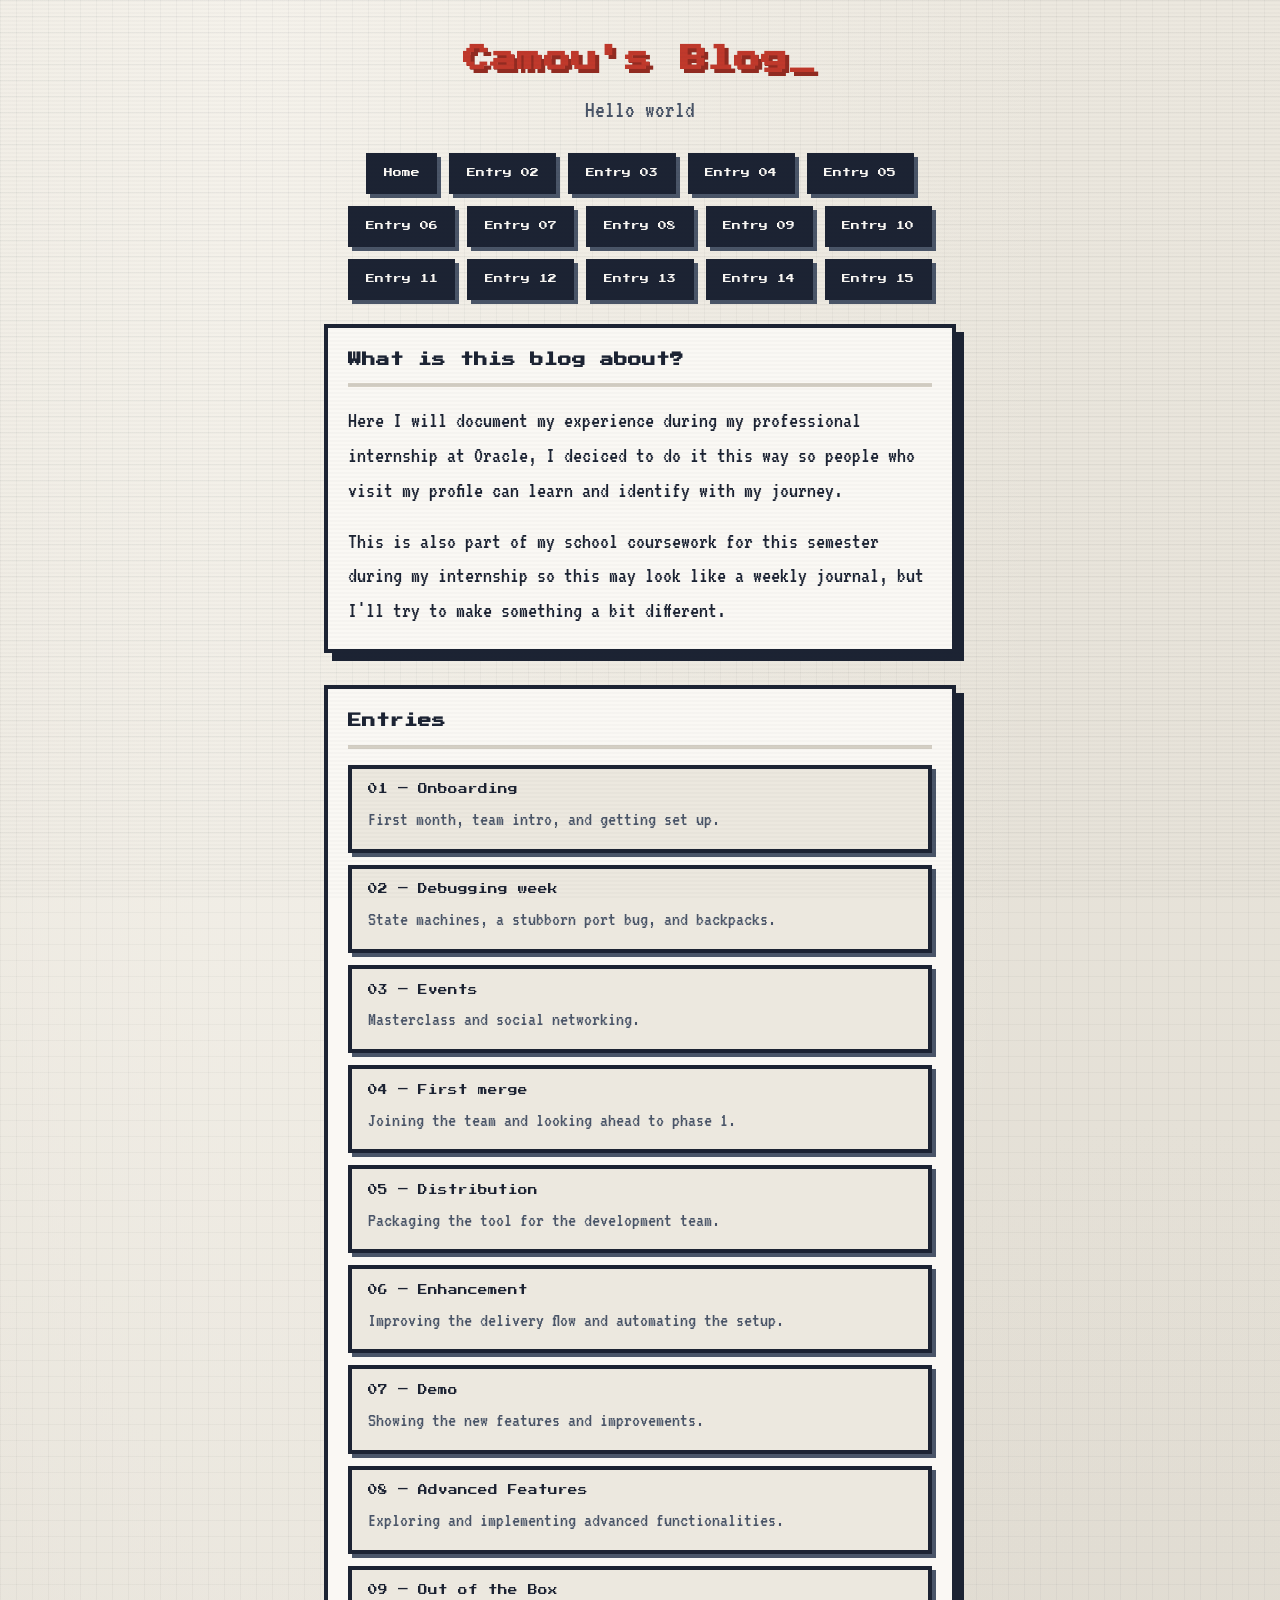
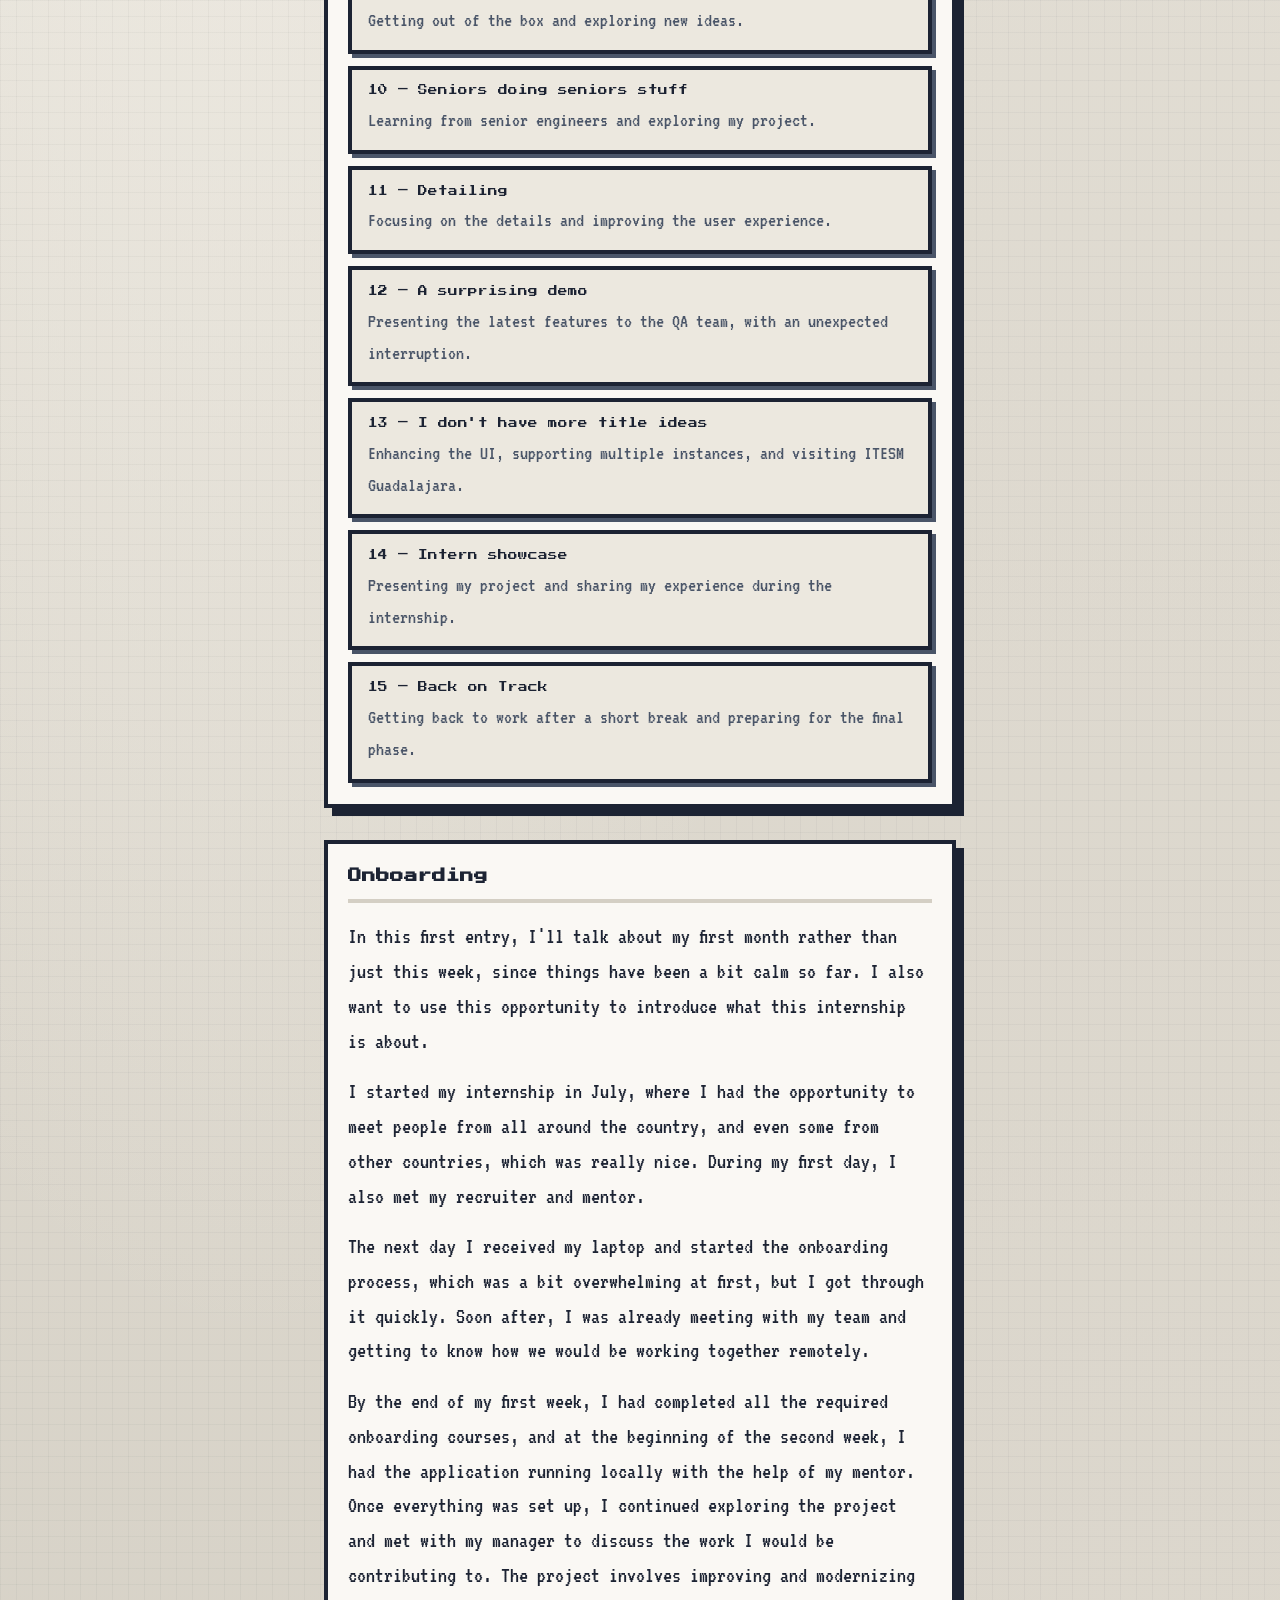
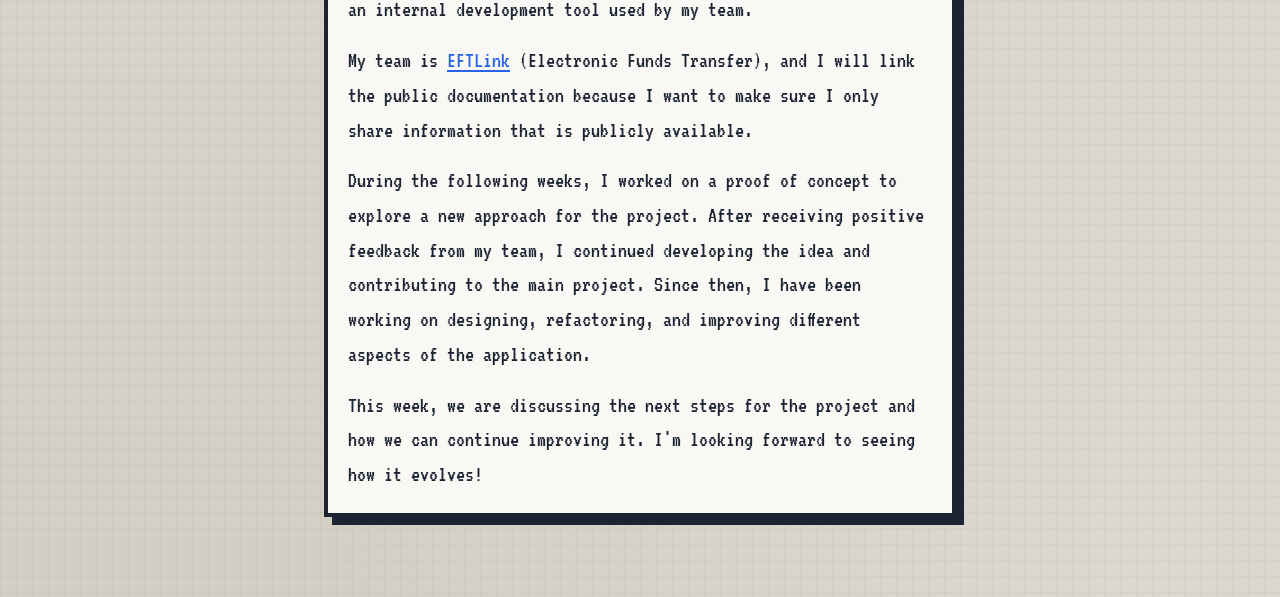
<file: index.html>
<!doctype html>
<html lang="en">
  <head>
    <meta charset="UTF-8" />
    <meta name="viewport" content="width=device-width, initial-scale=1.0" />
    <link rel="stylesheet" href="style.css" />
    <script type="module" src="site.js"></script>
    <title>Camou's Blog</title>
  </head>
  <body>
    <header>
      <h1>Camou's Blog</h1>
      <p>Hello world</p>
    </header>

    <nav class="site-nav" aria-label="Site" data-site-nav></nav>

    <main>
      <article>
        <h2>What is this blog about?</h2>
        <p>
          Here I will document my experience during my professional internship
          at Oracle, I deciced to do it this way so people who visit my profile
          can learn and identify with my journey.
        </p>
        <p>
          This is also part of my school coursework for this semester during my
          internship so this may look like a weekly journal, but I'll try to
          make something a bit different.
        </p>
      </article>

      <article>
        <h2>Entries</h2>
        <ul class="entry-list" data-entry-list></ul>
      </article>

      <div data-home-entry-content></div>
    </main>
  </body>
</html>
</file>
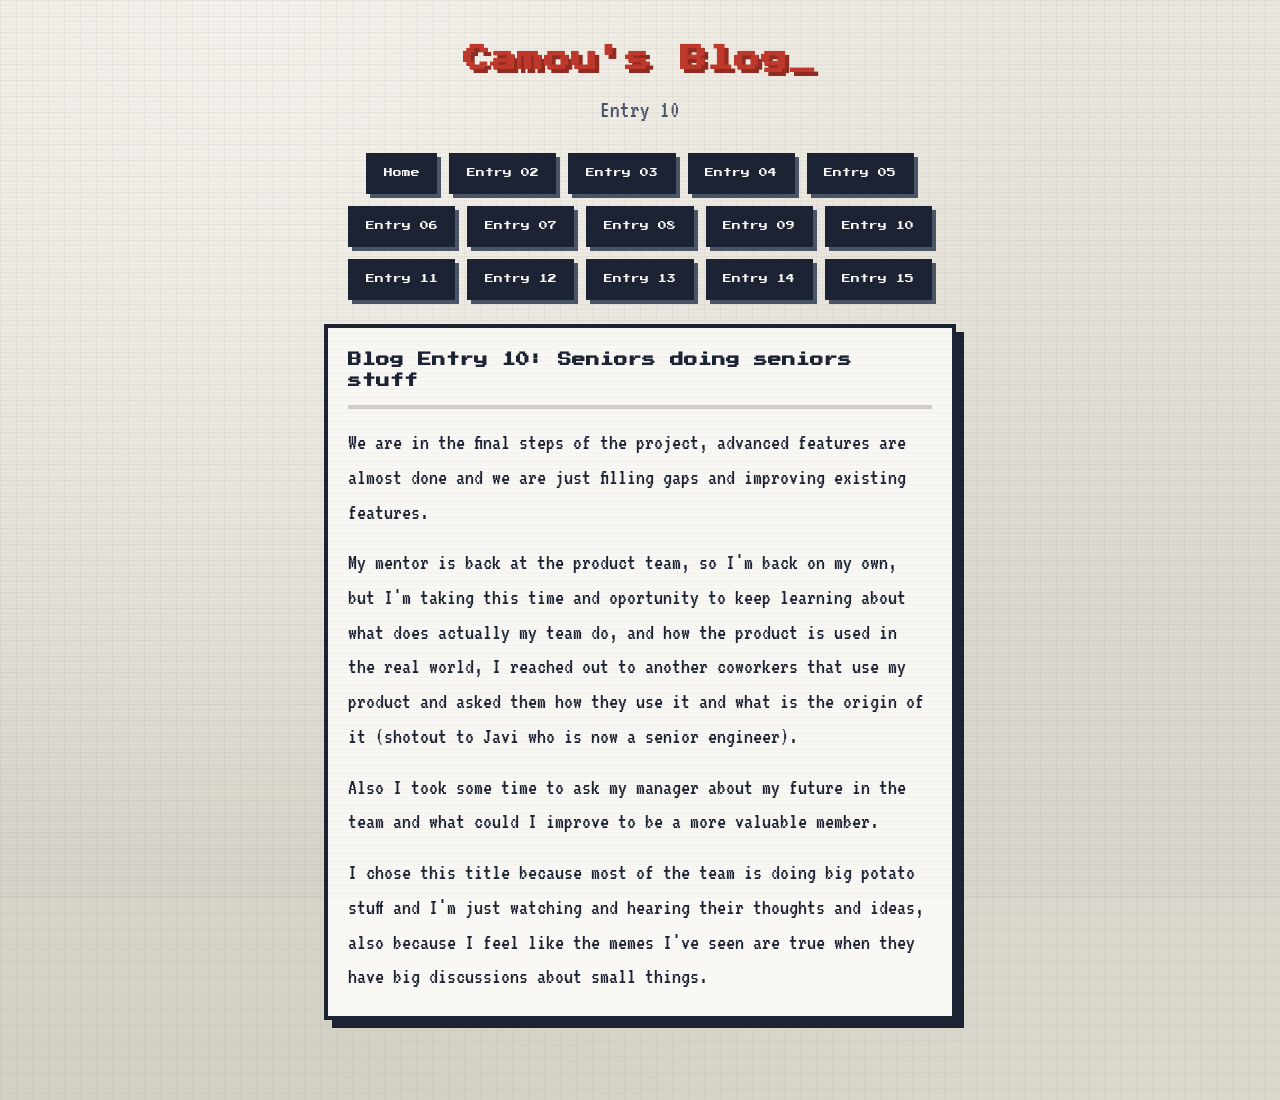
<file: entry-10-seniors-being-seniors.html>
<!doctype html>
<html lang="en">
  <head>
    <meta charset="UTF-8" />
    <meta name="viewport" content="width=device-width, initial-scale=1.0" />
    <link rel="stylesheet" href="style.css" />
    <script type="module" src="site.js"></script>
    <title>Entry 10 — Seniors doing seniors stuff | Camou's Blog</title>
  </head>
  <body>
    <header>
      <h1>Camou's Blog</h1>
      <p data-entry-subtitle></p>
    </header>
    <nav class="site-nav" aria-label="Site" data-site-nav></nav>
    <main data-entry-content></main>
  </body>
</html>
</file>
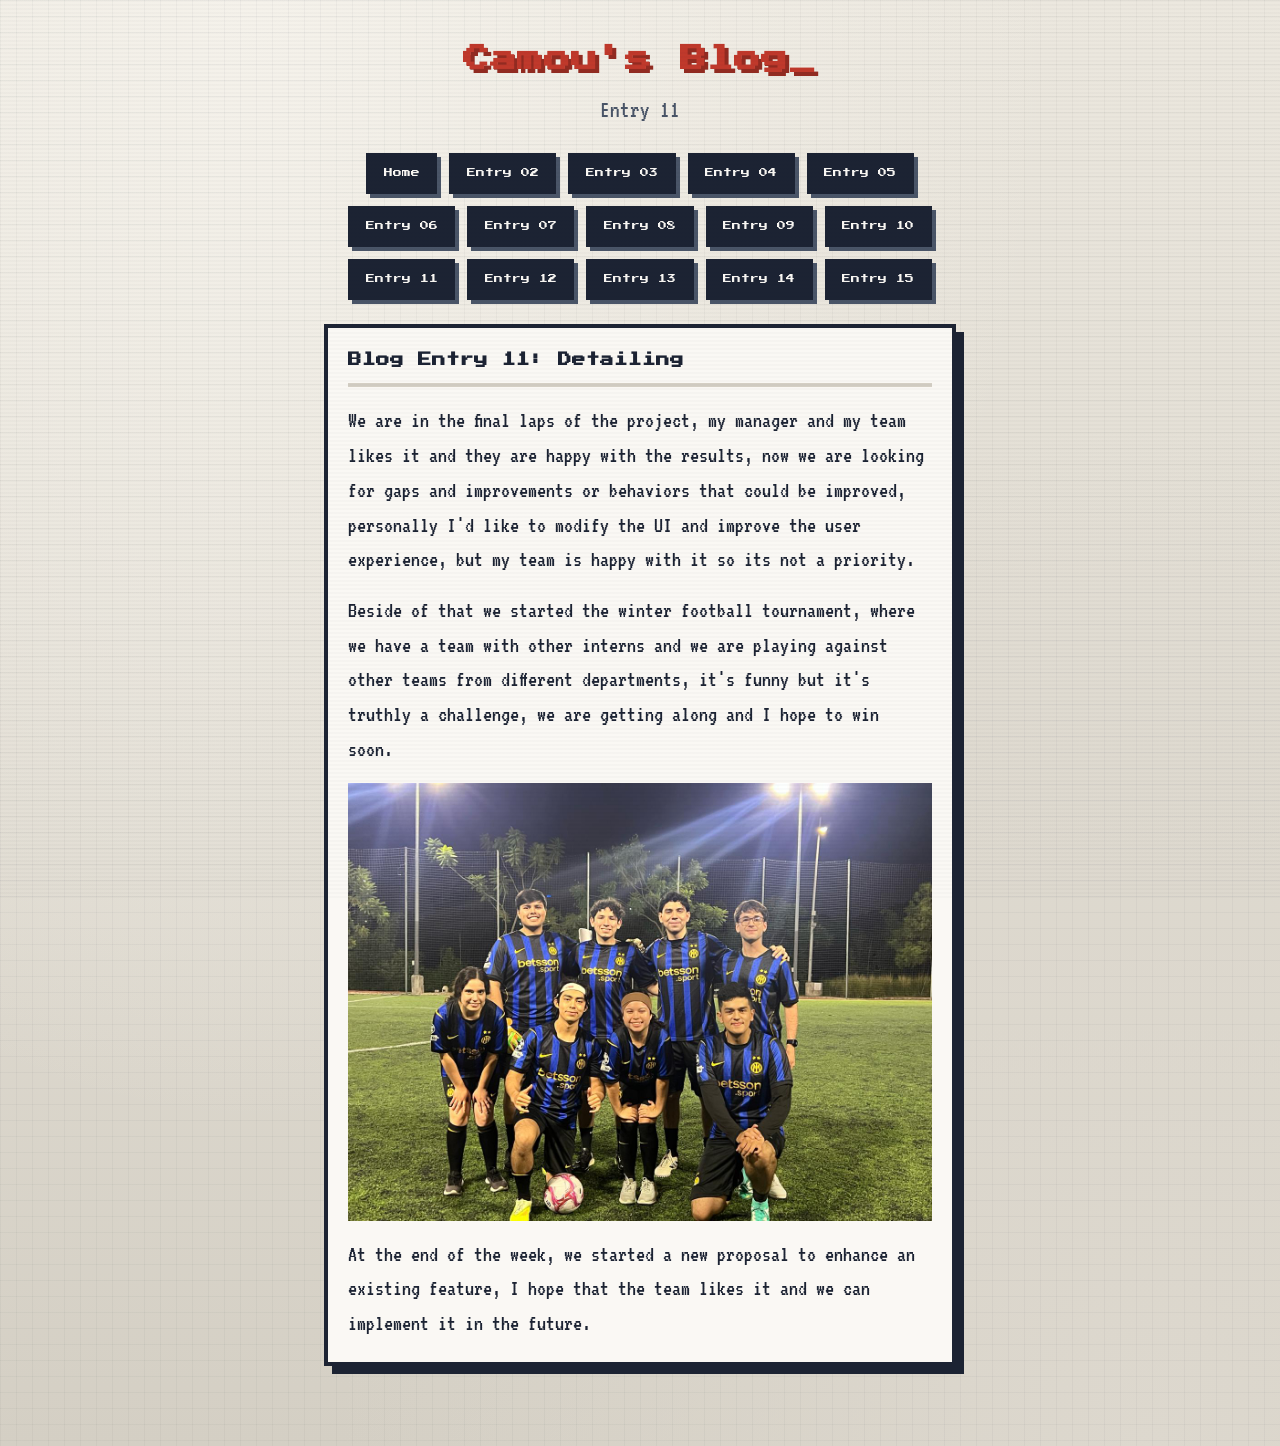
<file: entry-11-detailing.html>
<!doctype html>
<html lang="en">
  <head>
    <meta charset="UTF-8" />
    <meta name="viewport" content="width=device-width, initial-scale=1.0" />
    <link rel="stylesheet" href="style.css" />
    <script type="module" src="site.js"></script>
    <title>Entry 11 - Detailing | Camou's Blog</title>
  </head>
  <body>
    <header>
      <h1>Camou's Blog</h1>
      <p data-entry-subtitle></p>
    </header>
    <nav class="site-nav" aria-label="Site" data-site-nav></nav>
    <main data-entry-content></main>
  </body>
</html>
</file>
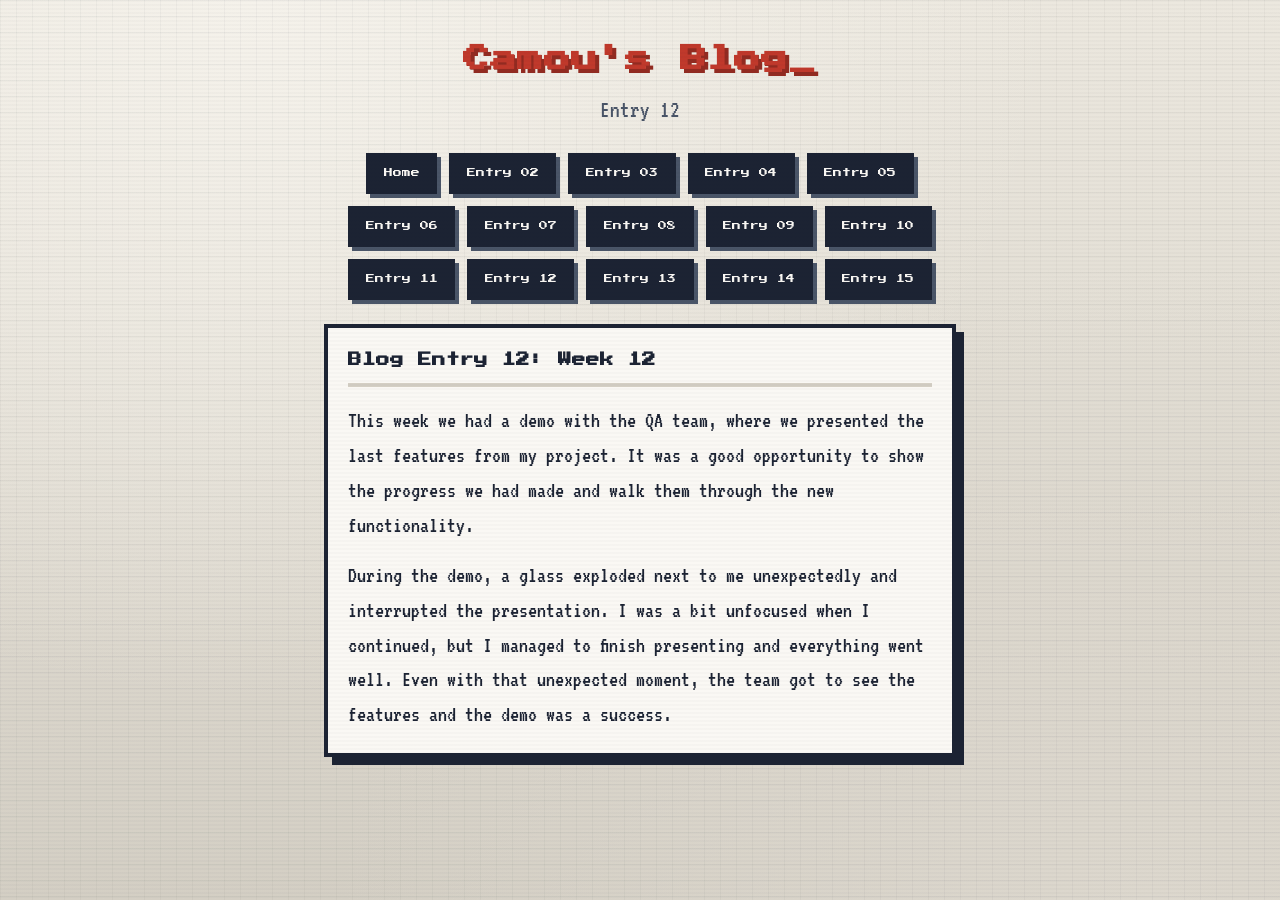
<file: entry-12-demo.html>
<!doctype html>
<html lang="en">
  <head>
    <meta charset="UTF-8" />
    <meta name="viewport" content="width=device-width, initial-scale=1.0" />
    <link rel="stylesheet" href="style.css" />
    <script type="module" src="site.js"></script>
    <title>Entry 12 — A surprising demo | Camou's Blog</title>
  </head>
  <body>
    <header>
      <h1>Camou's Blog</h1>
      <p data-entry-subtitle></p>
    </header>
    <nav class="site-nav" aria-label="Site" data-site-nav></nav>
    <main data-entry-content></main>
  </body>
</html>
</file>
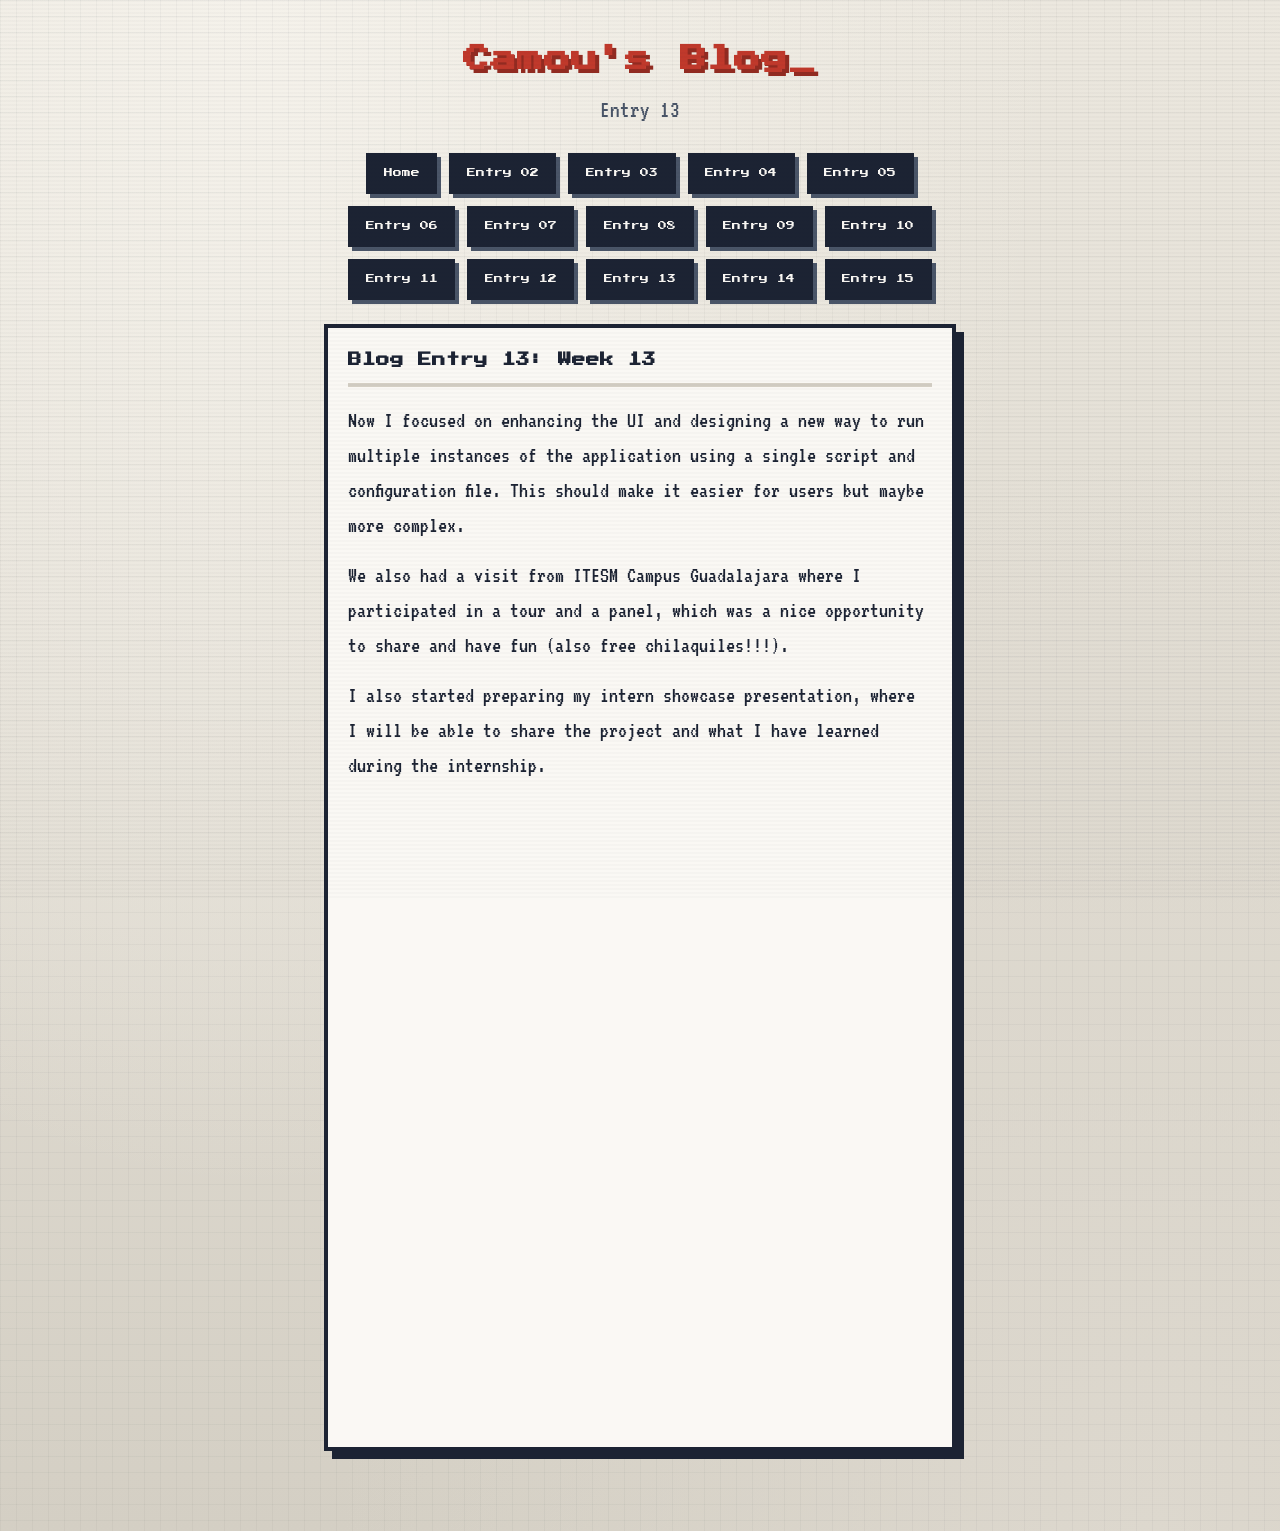
<file: entry-13-multiple-instances.html>
<!doctype html>
<html lang="en">
  <head>
    <meta charset="UTF-8" />
    <meta name="viewport" content="width=device-width, initial-scale=1.0" />
    <link rel="stylesheet" href="style.css" />
    <script type="module" src="site.js"></script>
    <title>Entry 13 — I don't have more title ideas | Camou's Blog</title>
  </head>
  <body>
    <header>
      <h1>Camou's Blog</h1>
      <p data-entry-subtitle></p>
    </header>
    <nav class="site-nav" aria-label="Site" data-site-nav></nav>
    <main data-entry-content></main>
  </body>
</html>
</file>
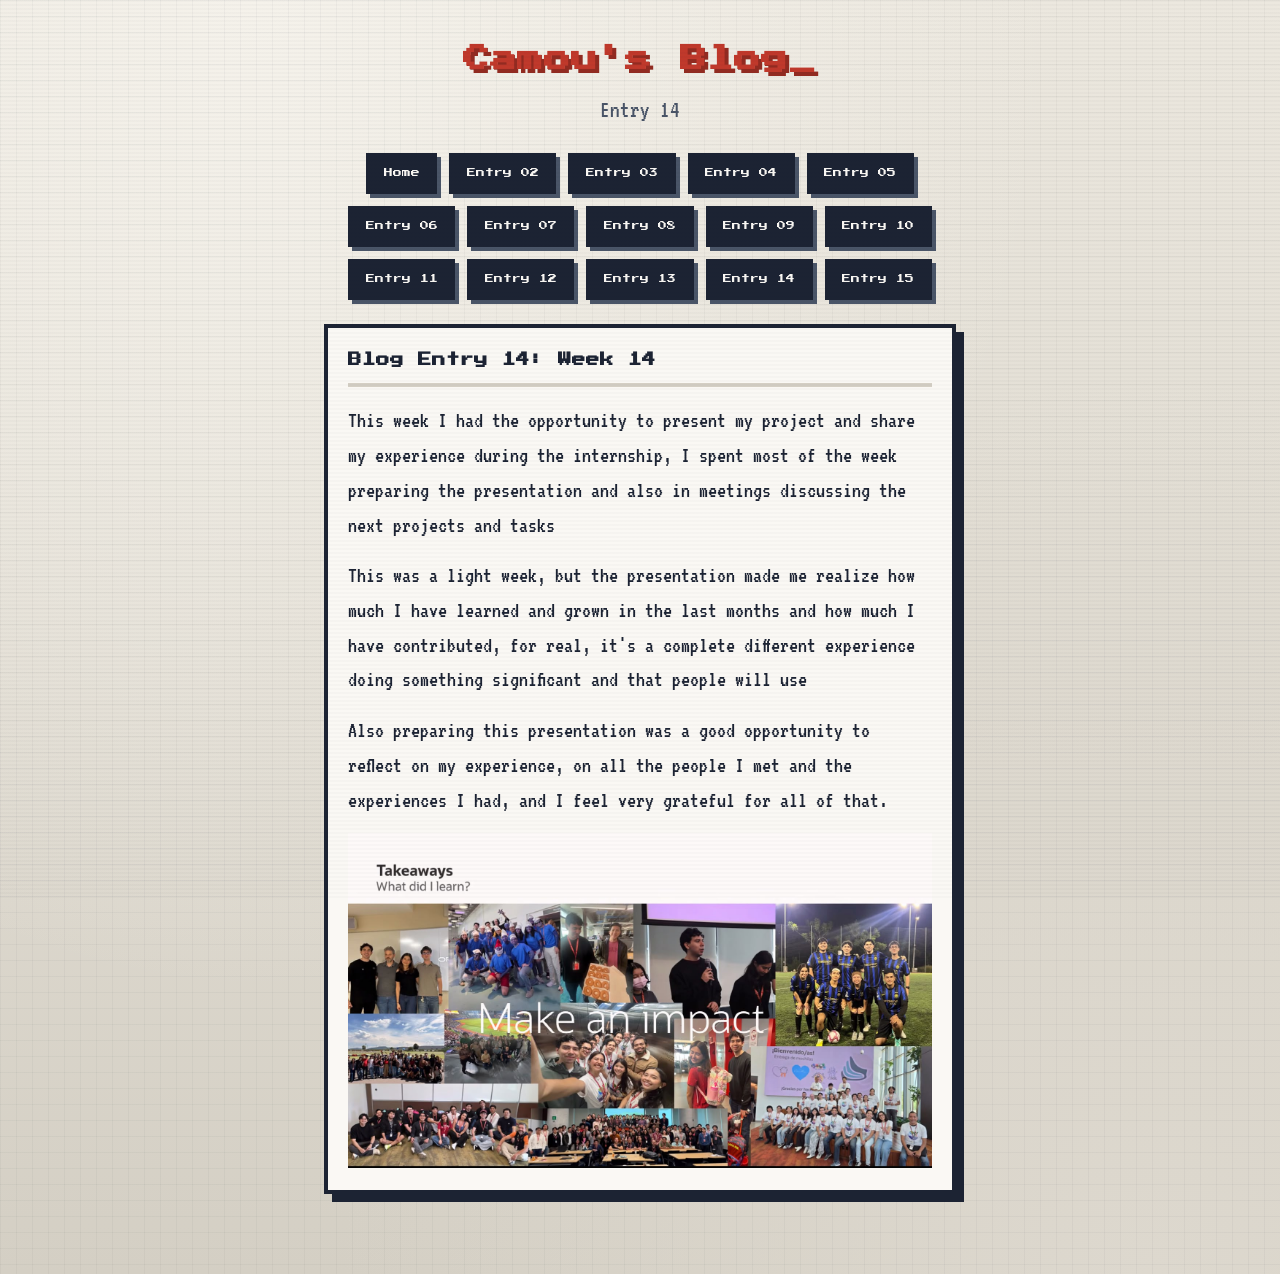
<file: entry-14-intern-showcase.html>
<!doctype html>
<html lang="en">
  <head>
    <meta charset="UTF-8" />
    <meta name="viewport" content="width=device-width, initial-scale=1.0" />
    <link rel="stylesheet" href="style.css" />
    <script type="module" src="site.js"></script>
    <title>Entry 14 — Intern Showcase | Camou's Blog</title>
  </head>
  <body>
    <header>
      <h1>Camou's Blog</h1>
      <p data-entry-subtitle></p>
    </header>
    <nav class="site-nav" aria-label="Site" data-site-nav></nav>
    <main data-entry-content></main>
  </body>
</html>
</file>
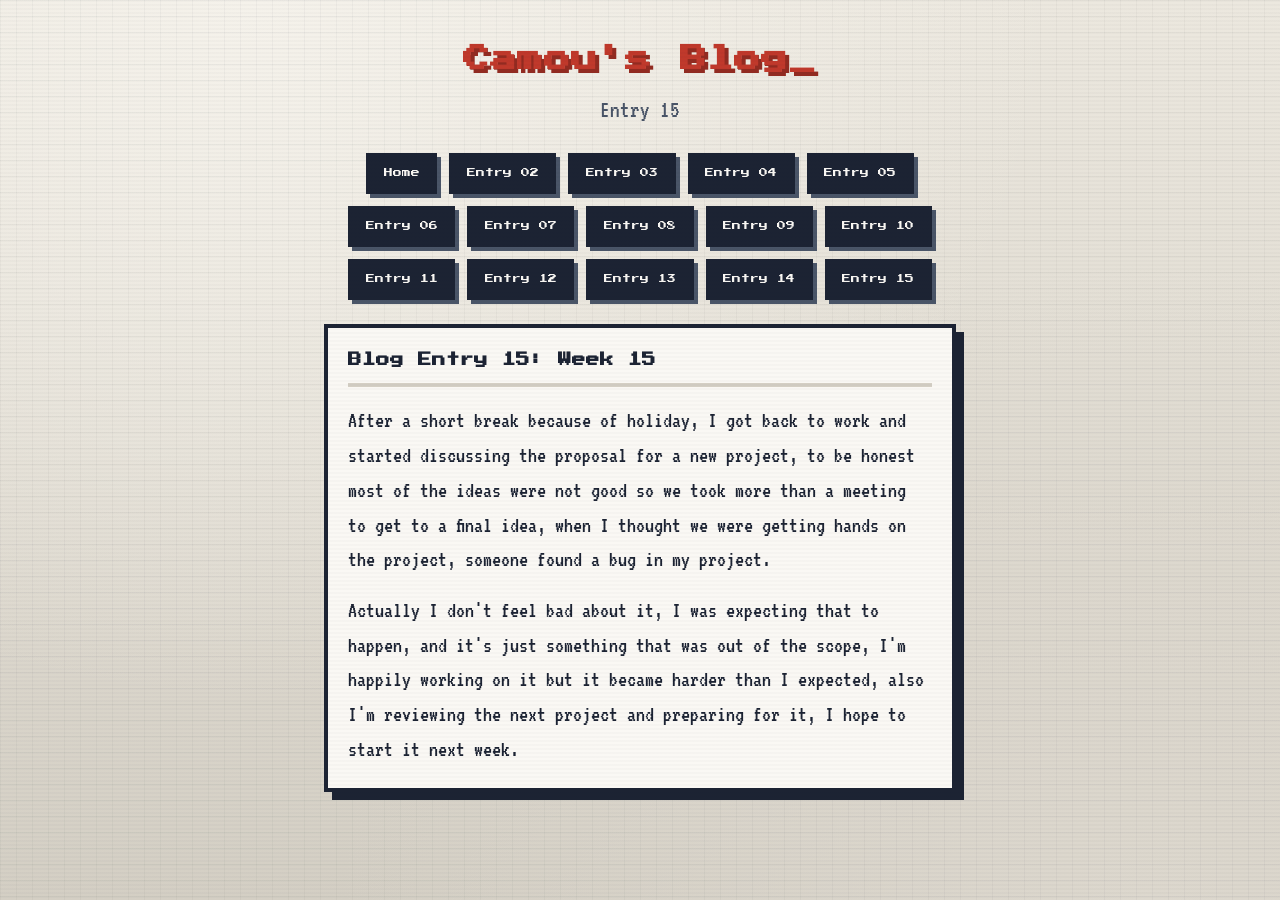
<file: entry-15-back-on-track.html>
<!doctype html>
<html lang="en">
  <head>
    <meta charset="UTF-8" />
    <meta name="viewport" content="width=device-width, initial-scale=1.0" />
    <link rel="stylesheet" href="style.css" />
    <script type="module" src="site.js"></script>
    <title>Entry 15 — Back on Track | Camou's Blog</title>
  </head>
  <body>
    <header>
      <h1>Camou's Blog</h1>
      <p data-entry-subtitle></p>
    </header>
    <nav class="site-nav" aria-label="Site" data-site-nav></nav>
    <main data-entry-content></main>
  </body>
</html>
</file>
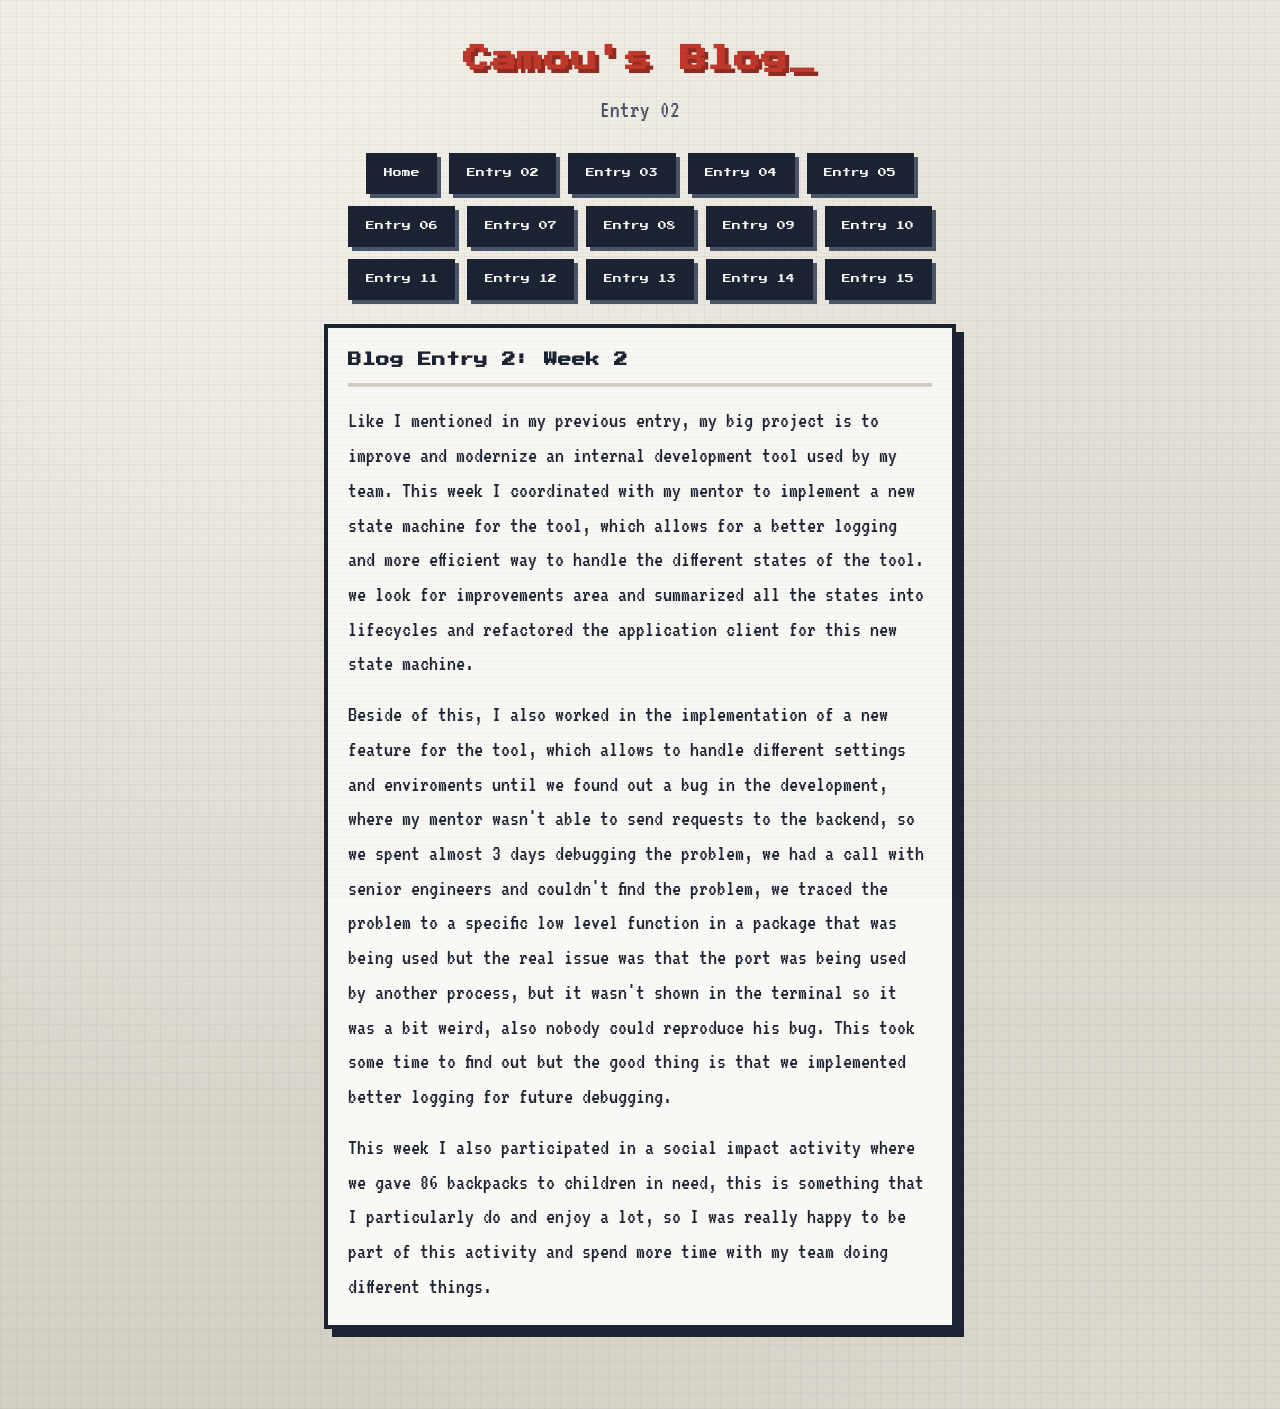
<file: entry-2-debugging.html>
<!doctype html>
<html lang="en">
  <head>
    <meta charset="UTF-8" />
    <meta name="viewport" content="width=device-width, initial-scale=1.0" />
    <link rel="stylesheet" href="style.css" />
    <script type="module" src="site.js"></script>
    <title>Entry 02 | Camou's Blog</title>
  </head>
  <body>
    <header><h1>Camou's Blog</h1><p data-entry-subtitle></p></header>
    <nav class="site-nav" aria-label="Site" data-site-nav></nav>
    <main data-entry-content></main>
  </body>
</html>
</file>
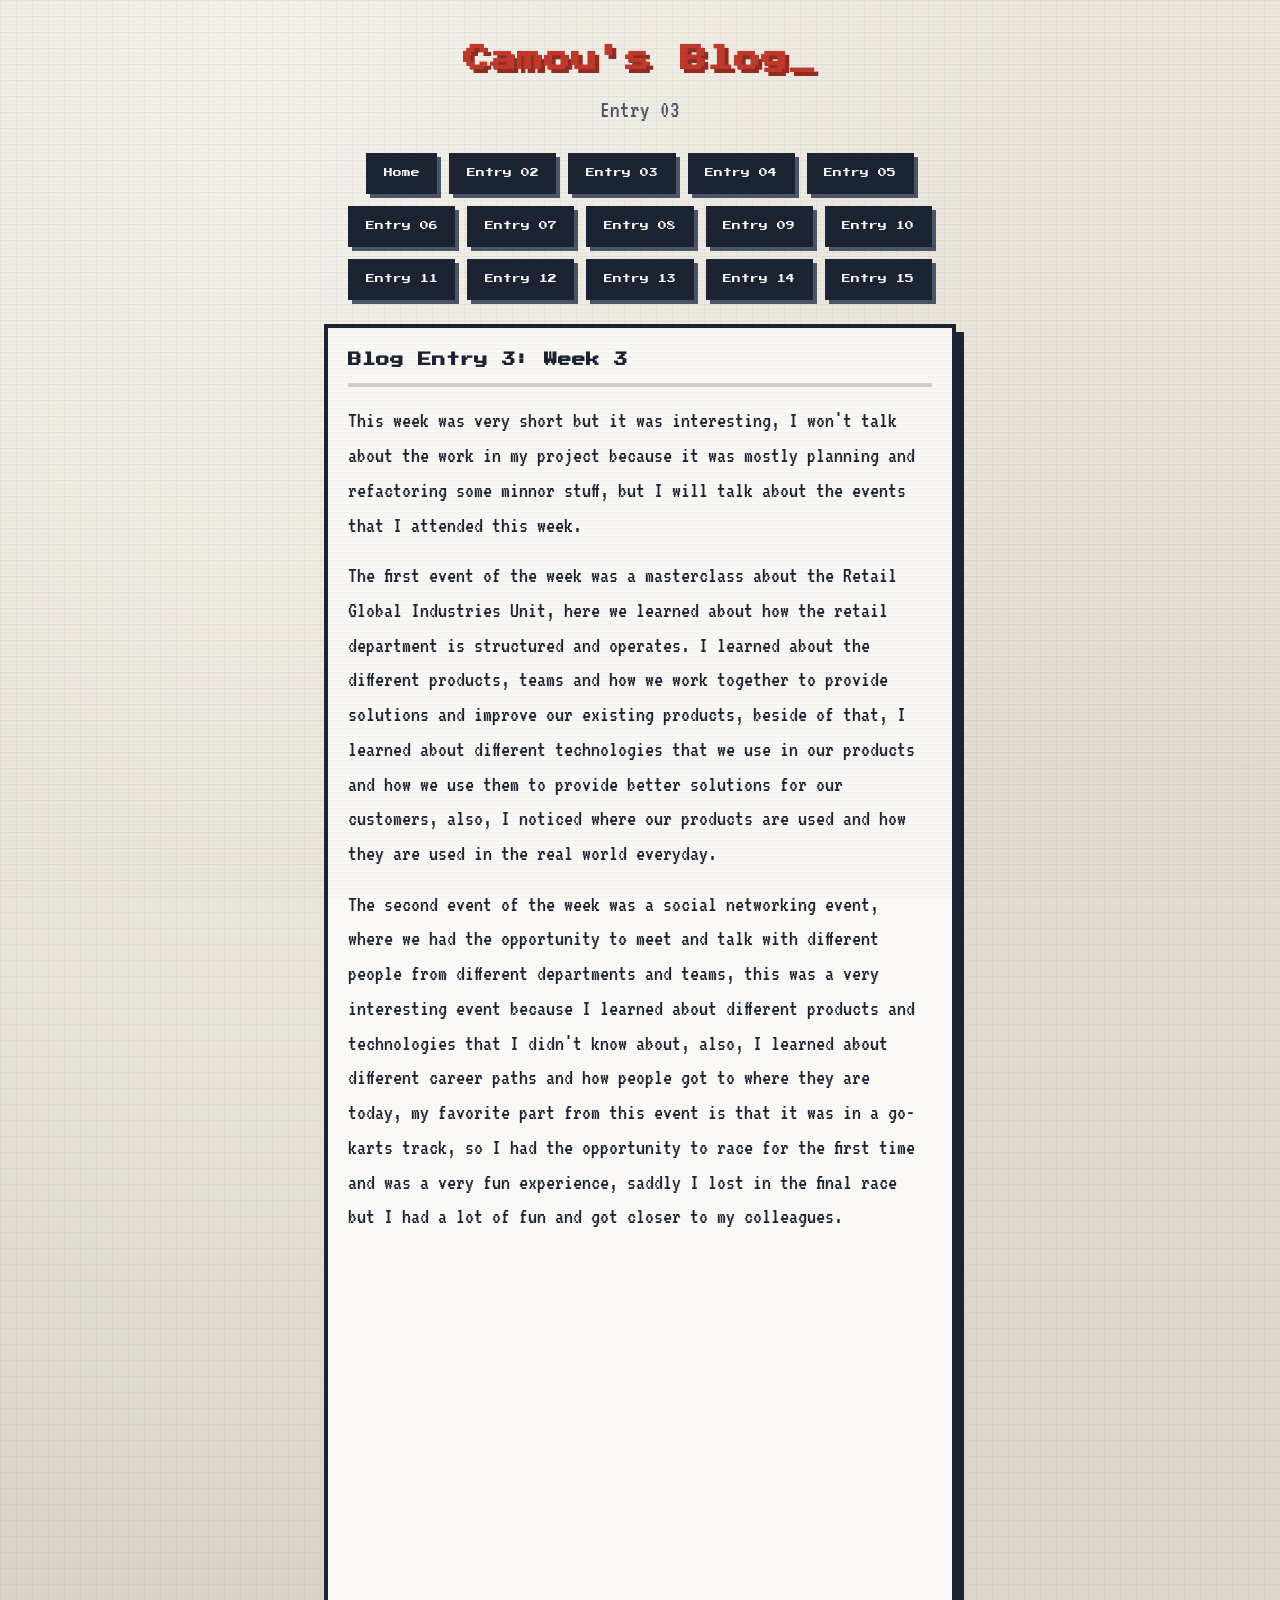
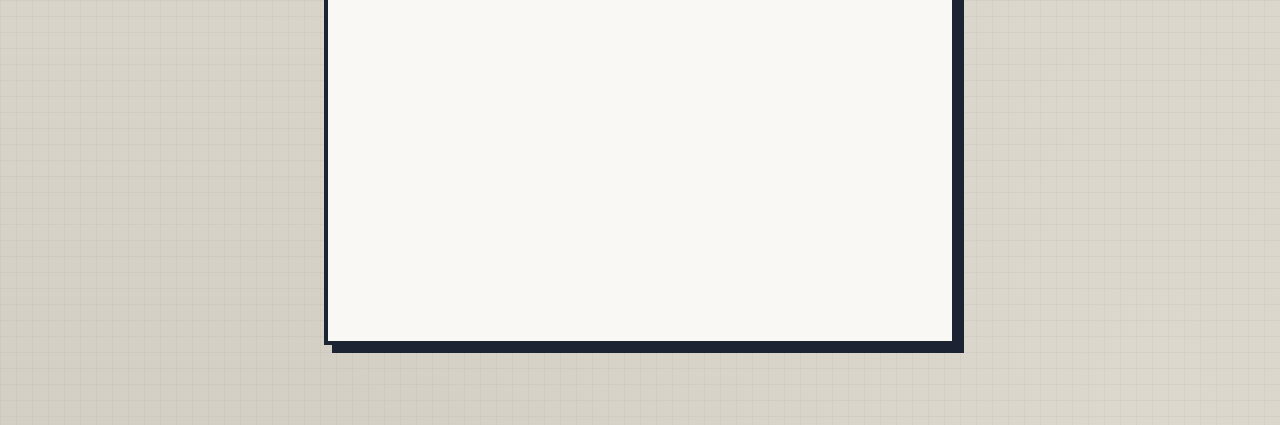
<file: entry-3-events.html>
<!doctype html>
<html lang="en">
  <head>
    <meta charset="UTF-8" />
    <meta name="viewport" content="width=device-width, initial-scale=1.0" />
    <link rel="stylesheet" href="style.css" />
    <script type="module" src="site.js"></script>
    <title>Entry 03 | Camou's Blog</title>
  </head>
  <body>
    <header><h1>Camou's Blog</h1><p data-entry-subtitle></p></header>
    <nav class="site-nav" aria-label="Site" data-site-nav></nav>
    <main data-entry-content></main>
  </body>
</html>
</file>
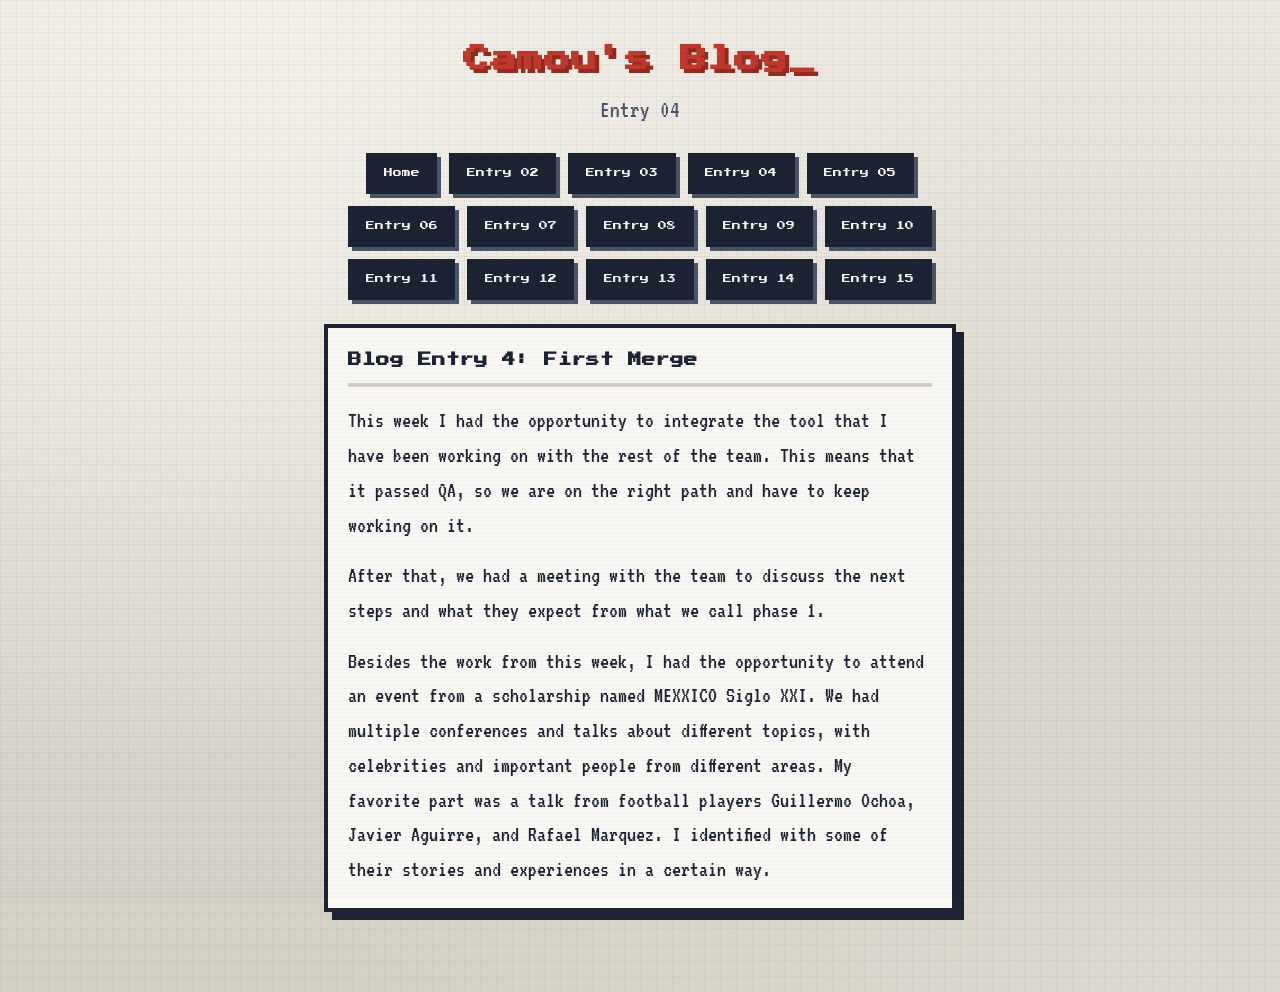
<file: entry-4-first-merge.html>
<!doctype html>
<html lang="en">
  <head>
    <meta charset="UTF-8" />
    <meta name="viewport" content="width=device-width, initial-scale=1.0" />
    <link rel="stylesheet" href="style.css" />
    <script type="module" src="site.js"></script>
    <title>Entry 04 | Camou's Blog</title>
  </head>
  <body>
    <header><h1>Camou's Blog</h1><p data-entry-subtitle></p></header>
    <nav class="site-nav" aria-label="Site" data-site-nav></nav>
    <main data-entry-content></main>
  </body>
</html>
</file>
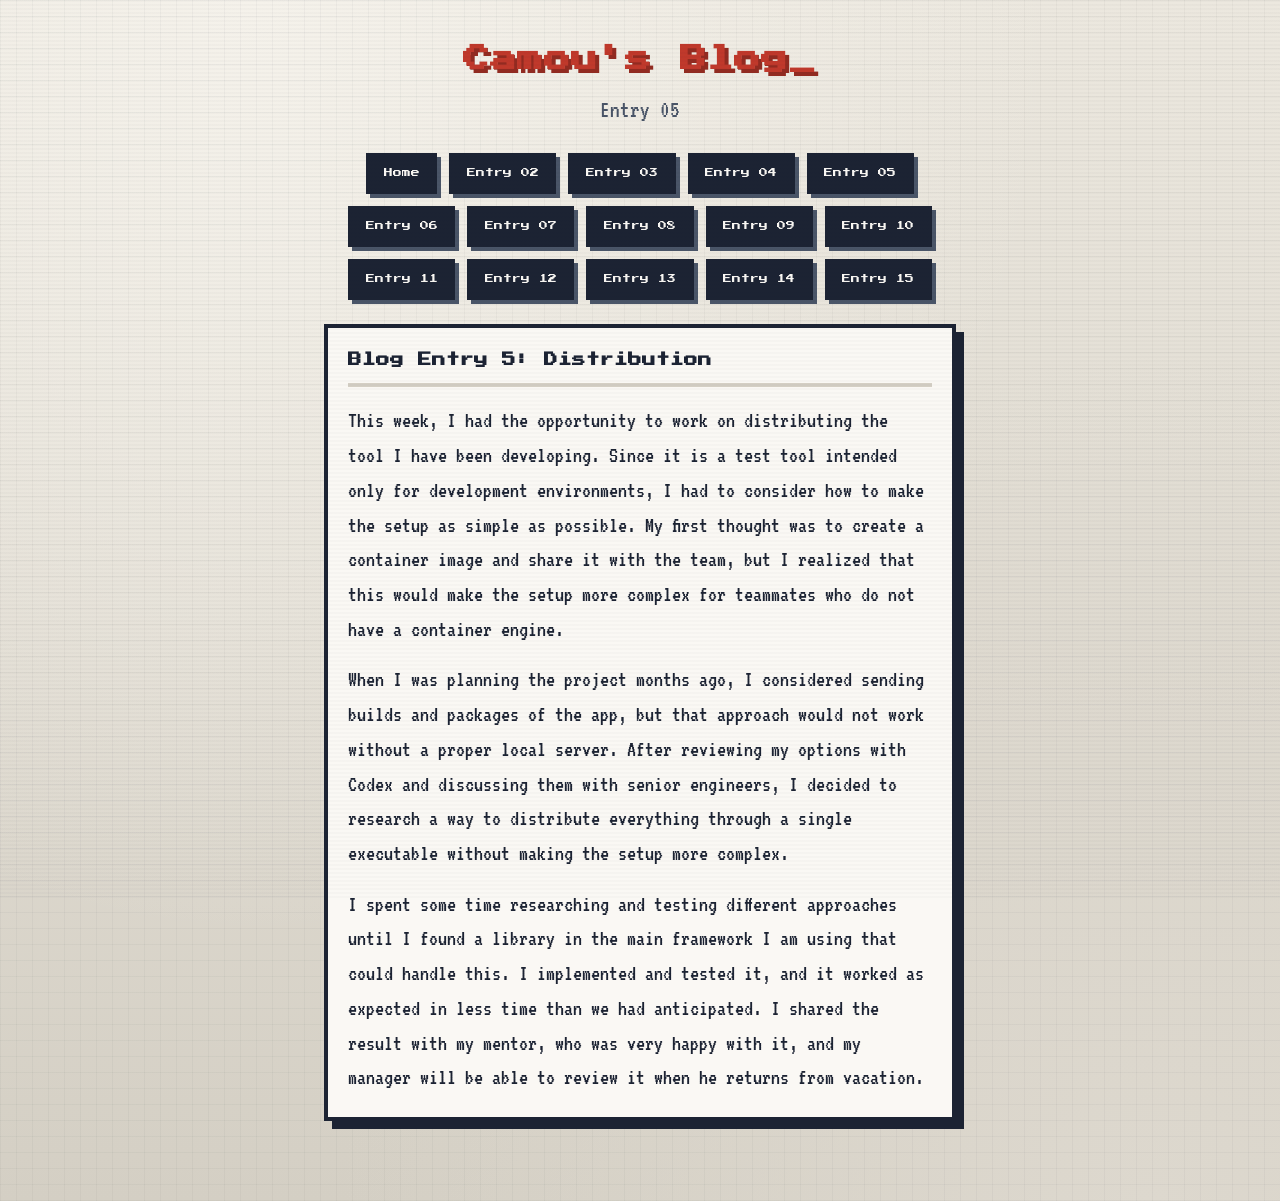
<file: entry-5-distribution.html>
<!doctype html>
<html lang="en">
  <head>
    <meta charset="UTF-8" />
    <meta name="viewport" content="width=device-width, initial-scale=1.0" />
    <link rel="stylesheet" href="style.css" />
    <script type="module" src="site.js"></script>
    <title>Entry 05 | Camou's Blog</title>
  </head>
  <body>
    <header><h1>Camou's Blog</h1><p data-entry-subtitle></p></header>
    <nav class="site-nav" aria-label="Site" data-site-nav></nav>
    <main data-entry-content></main>
  </body>
</html>
</file>
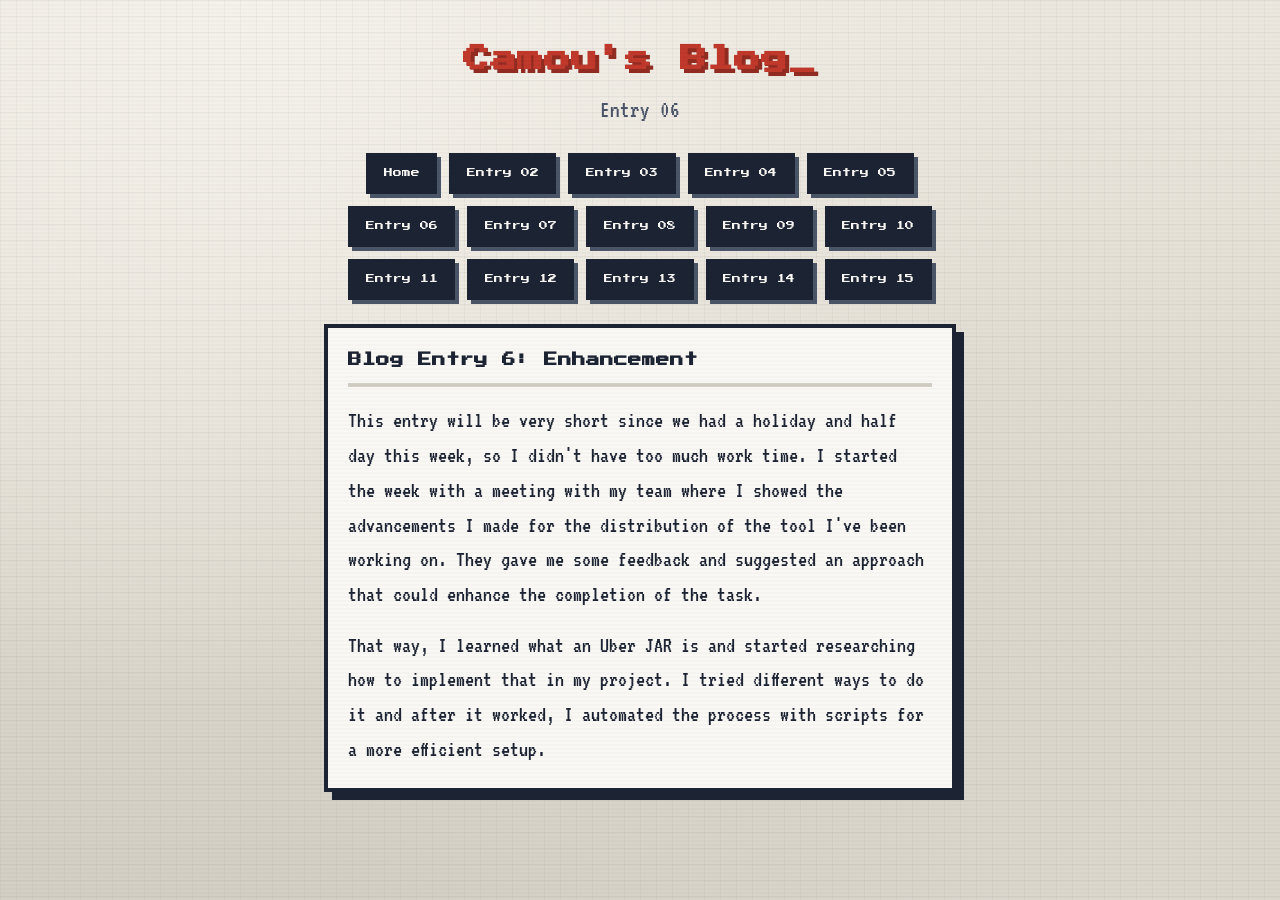
<file: entry-6-enhancement.html>
<!doctype html>
<html lang="en">
  <head>
    <meta charset="UTF-8" />
    <meta name="viewport" content="width=device-width, initial-scale=1.0" />
    <link rel="stylesheet" href="style.css" />
    <script type="module" src="site.js"></script>
    <title>Entry 06 | Camou's Blog</title>
  </head>
  <body>
    <header><h1>Camou's Blog</h1><p data-entry-subtitle></p></header>
    <nav class="site-nav" aria-label="Site" data-site-nav></nav>
    <main data-entry-content></main>
  </body>
</html>
</file>
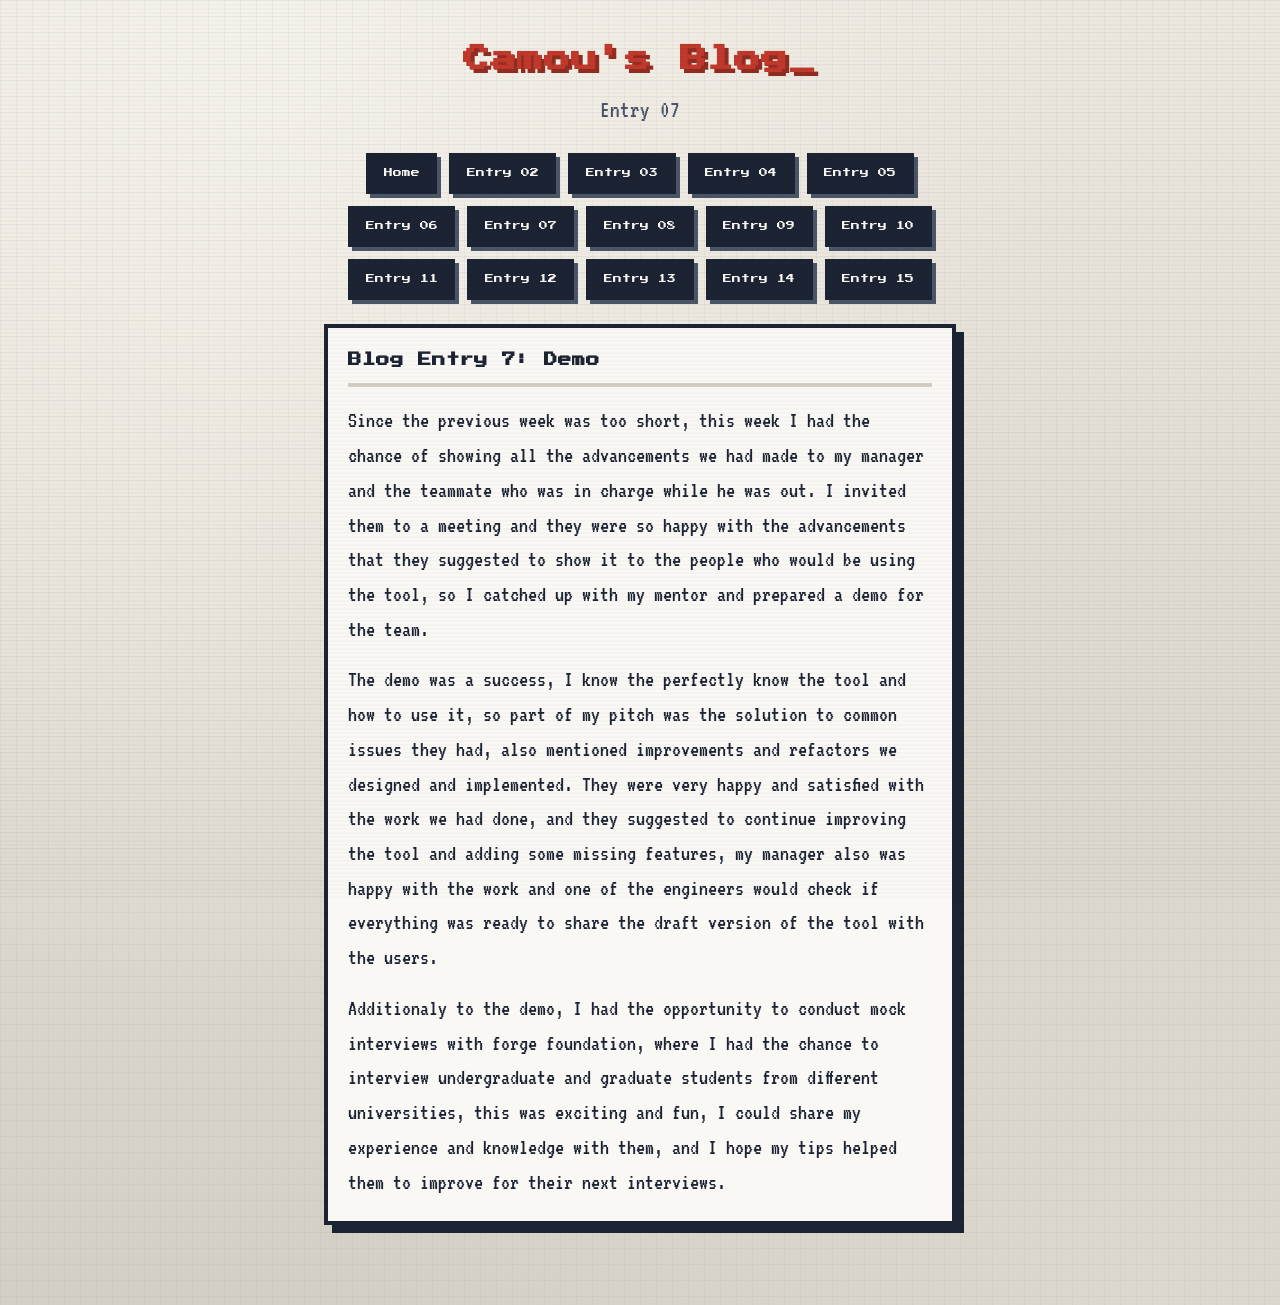
<file: entry-7-demo.html>
<!doctype html>
<html lang="en">
  <head>
    <meta charset="UTF-8" />
    <meta name="viewport" content="width=device-width, initial-scale=1.0" />
    <link rel="stylesheet" href="style.css" />
    <script type="module" src="site.js"></script>
    <title>Entry 07 | Camou's Blog</title>
  </head>
  <body>
    <header>
      <h1>Camou's Blog</h1>
      <p data-entry-subtitle></p>
    </header>
    <nav class="site-nav" aria-label="Site" data-site-nav></nav>
    <main data-entry-content></main>
  </body>
</html>
</file>
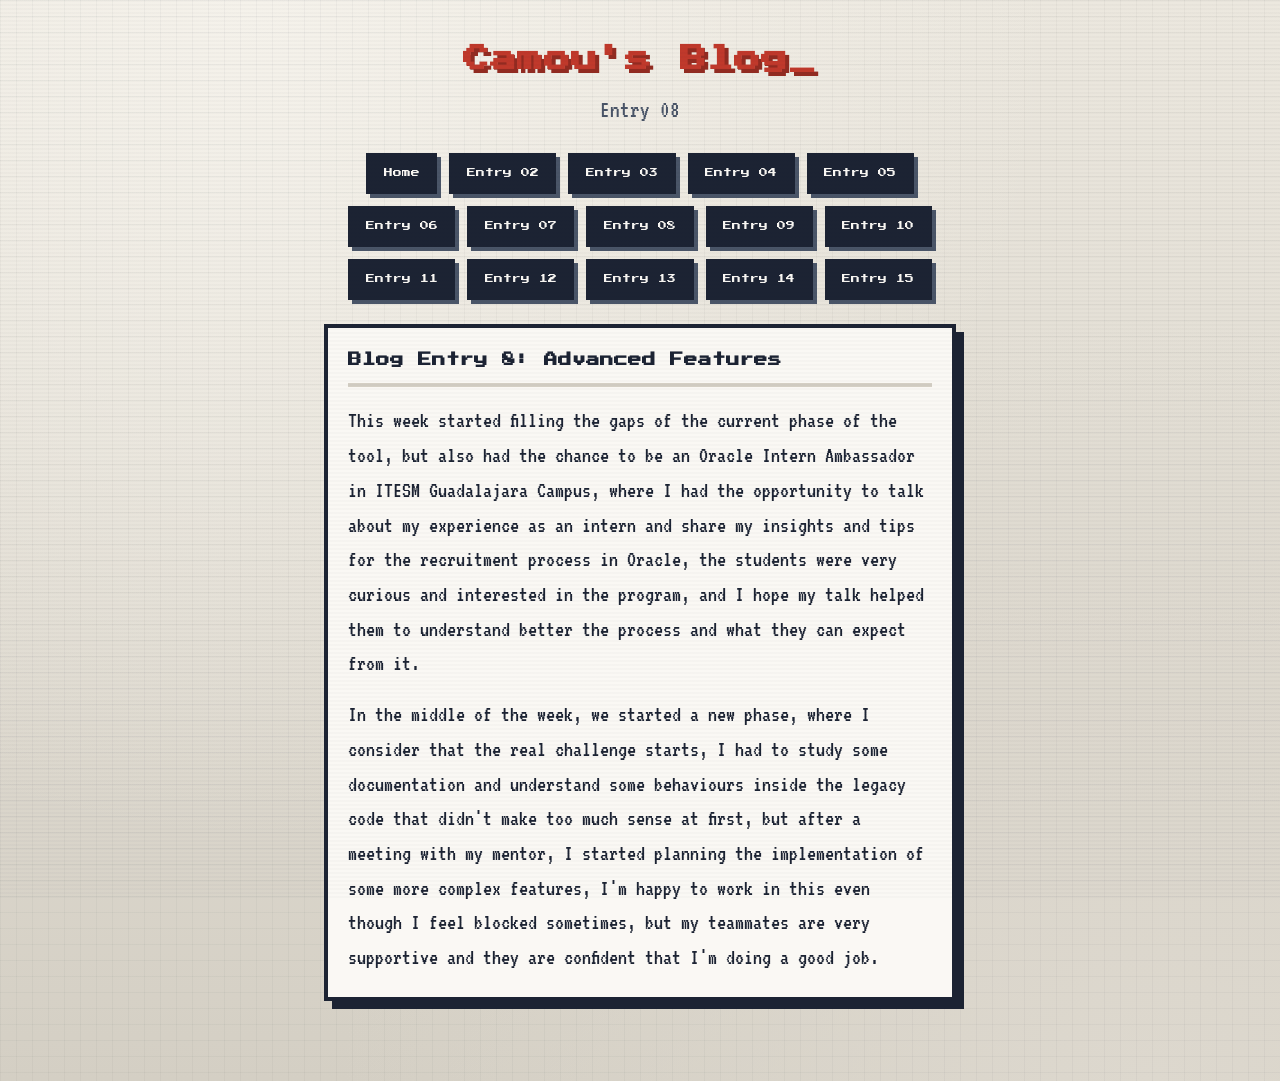
<file: entry-8-advanced-features.html>
<!doctype html>
<html lang="en">
  <head>
    <meta charset="UTF-8" />
    <meta name="viewport" content="width=device-width, initial-scale=1.0" />
    <link rel="stylesheet" href="style.css" />
    <script type="module" src="site.js"></script>
    <title>Entry 08 — Advanced Features | Camou's Blog</title>
  </head>
  <body>
    <header>
      <h1>Camou's Blog</h1>
      <p data-entry-subtitle></p>
    </header>
    <nav class="site-nav" aria-label="Site" data-site-nav></nav>
    <main data-entry-content></main>
  </body>
</html>
</file>
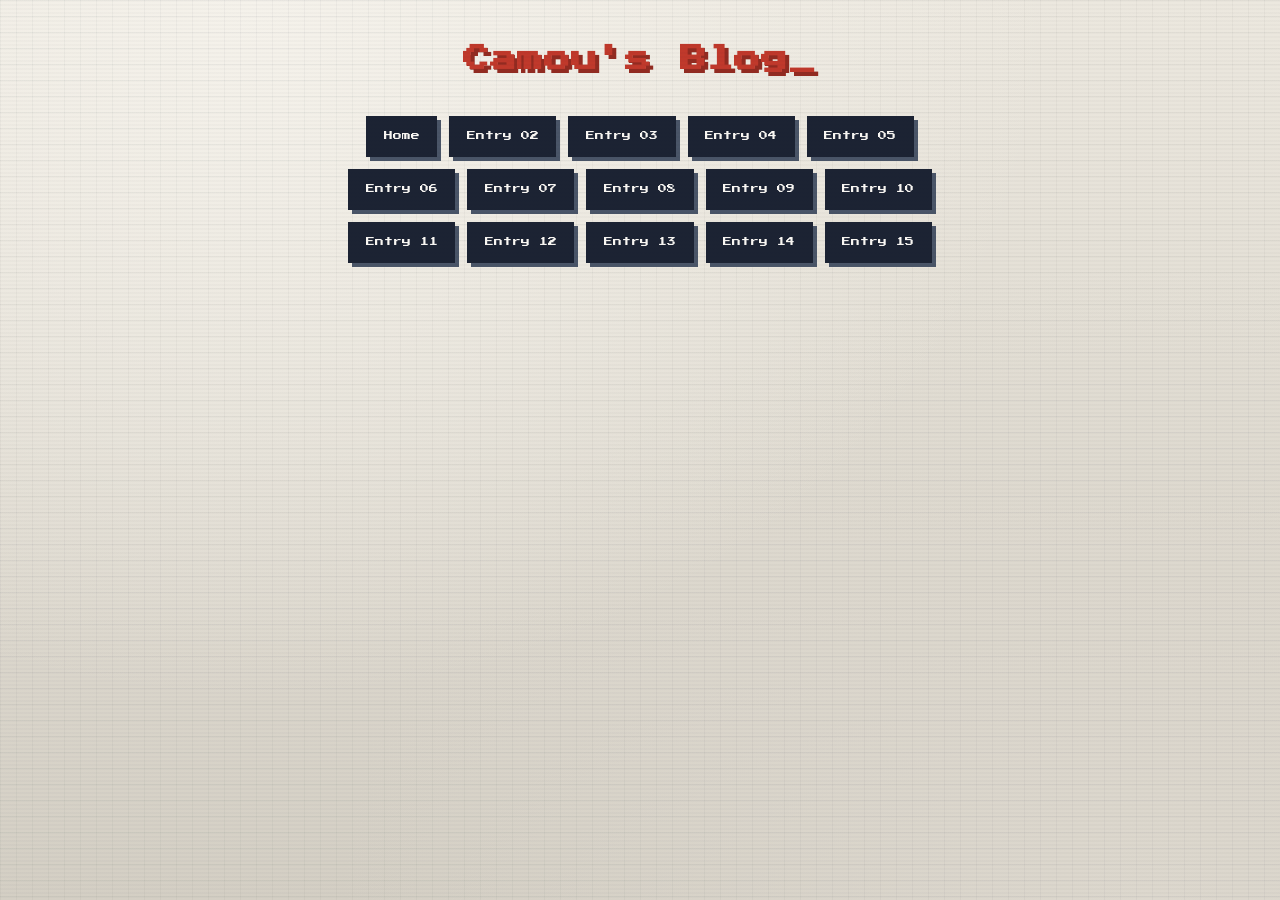
<file: entry-9-out-of-the-box copy.html>
<!doctype html>
<html lang="en">
  <head>
    <meta charset="UTF-8" />
    <meta name="viewport" content="width=device-width, initial-scale=1.0" />
    <link rel="stylesheet" href="style.css" />
    <script type="module" src="site.js"></script>
    <title>Entry 09 — Out of the Box | Camou's Blog</title>
  </head>
  <body>
    <header>
      <h1>Camou's Blog</h1>
      <p data-entry-subtitle></p>
    </header>
    <nav class="site-nav" aria-label="Site" data-site-nav></nav>
    <main data-entry-content></main>
  </body>
</html>
</file>
<file: style.css>
@import url("https://fonts.googleapis.com/css2?family=Press+Start+2P&family=VT323&display=swap");

:root {
  --bg: #ece8df;
  --bg-deep: #d4cfc4;
  --screen: #faf8f4;
  --ink: #1c2333;
  --muted: #4a5568;
  --accent: #c0392b;
  --accent-dim: #922b21;
  --highlight: #2563eb;
  --pixel: 4px;
  --font-display: "Press Start 2P", cursive;
  --font-body: "VT323", monospace;
}

*,
*::before,
*::after {
  box-sizing: border-box;
}

html {
  scroll-behavior: smooth;
}

body {
  margin: 0;
  min-height: 100vh;
  font-family: var(--font-body);
  font-size: 1.4rem;
  line-height: 1.55;
  color: var(--ink);
  background-color: var(--bg);
  background-image:
    linear-gradient(rgba(28, 35, 51, 0.035) 1px, transparent 1px),
    linear-gradient(90deg, rgba(28, 35, 51, 0.035) 1px, transparent 1px),
    radial-gradient(ellipse at 20% 0%, #f5f2eb 0%, transparent 55%),
    radial-gradient(ellipse at 90% 100%, #ddd8ce 0%, transparent 50%),
    linear-gradient(180deg, var(--bg) 0%, var(--bg-deep) 100%);
  background-size:
    16px 16px,
    16px 16px,
    100% 100%,
    100% 100%,
    100% 100%;
  animation: screen-boot 0.6s ease-out;
}

@keyframes screen-boot {
  from {
    opacity: 0;
    filter: brightness(1.4) contrast(0.8);
  }
  to {
    opacity: 1;
    filter: none;
  }
}

body::before {
  content: "";
  position: fixed;
  inset: 0;
  pointer-events: none;
  z-index: 100;
  background: repeating-linear-gradient(
    0deg,
    transparent,
    transparent 2px,
    rgba(28, 35, 51, 0.018) 2px,
    rgba(28, 35, 51, 0.018) 4px
  );
}

a {
  color: var(--highlight);
  text-decoration-thickness: 2px;
  text-underline-offset: 3px;
  transition:
    color 0.15s ease,
    background-color 0.15s ease;
}

a:hover {
  color: var(--accent-dim);
  background-color: rgba(37, 99, 235, 0.1);
}

header {
  max-width: 42rem;
  margin: 0 auto;
  padding: 2.5rem 1.25rem 1.5rem;
  text-align: center;
}

header h1 {
  margin: 0 0 0.75rem;
  font-family: var(--font-display);
  font-size: clamp(1.1rem, 4vw, 1.65rem);
  line-height: 1.5;
  letter-spacing: 0.04em;
  color: var(--accent);
  text-shadow: var(--pixel) var(--pixel) 0 var(--accent-dim);
  animation: title-pop 0.5s ease-out 0.15s both;
}

@keyframes title-pop {
  from {
    transform: translateY(-8px);
    opacity: 0;
  }
  to {
    transform: translateY(0);
    opacity: 1;
  }
}

header h1::after {
  content: "_";
  margin-left: 2px;
  animation: blink 1s steps(1) infinite;
}

@keyframes blink {
  50% {
    opacity: 0;
  }
}

header p {
  margin: 0;
  font-size: 1.5rem;
  color: var(--muted);
  animation: title-pop 0.5s ease-out 0.3s both;
}

.site-nav {
  display: flex;
  flex-wrap: wrap;
  justify-content: center;
  gap: 0.75rem;
  max-width: 42rem;
  margin: 0 auto 1.5rem;
  padding: 0 1.25rem;
}

.site-nav a {
  display: inline-block;
  font-family: var(--font-display);
  font-size: 0.55rem;
  line-height: 1.4;
  padding: 0.65rem 0.85rem;
  color: var(--screen);
  background: var(--ink);
  border: var(--pixel) solid var(--ink);
  box-shadow: var(--pixel) var(--pixel) 0 var(--muted);
  text-decoration: none;
  transition:
    transform 0.1s ease,
    box-shadow 0.1s ease,
    background-color 0.15s ease;
}

.site-nav a:hover {
  color: var(--screen);
  background: var(--accent);
  border-color: var(--accent-dim);
  box-shadow: 2px 2px 0 var(--ink);
  transform: translate(2px, 2px);
}

.site-nav a:active {
  transform: translate(4px, 4px);
  box-shadow: 0 0 0 var(--ink);
}

main {
  max-width: 42rem;
  margin: 0 auto;
  padding: 0 1.25rem 3rem;
}

article {
  margin-bottom: 2rem;
  padding: 1.35rem 1.25rem;
  background: var(--screen);
  border: var(--pixel) solid var(--ink);
  box-shadow: calc(var(--pixel) * 2) calc(var(--pixel) * 2) 0 var(--ink);
  animation: article-in 0.45s ease-out both;
}

article:nth-of-type(1) {
  animation-delay: 0.2s;
}

article:nth-of-type(2) {
  animation-delay: 0.35s;
}

@keyframes article-in {
  from {
    opacity: 0;
    transform: translateY(12px);
  }
  to {
    opacity: 1;
    transform: translateY(0);
  }
}

article h2 {
  margin: 0 0 1rem;
  font-family: var(--font-display);
  font-size: clamp(0.7rem, 2.5vw, 0.85rem);
  line-height: 1.6;
  color: var(--ink);
  border-bottom: var(--pixel) solid var(--bg-deep);
  padding-bottom: 0.75rem;
}

article p {
  margin: 0 0 1rem;
  color: var(--ink);
}

article p:last-child {
  margin-bottom: 0;
}

.linkedin-embed {
  display: block;
  width: 100%;
  max-width: 100%;
  border: 0;
}

.entry-list {
  list-style: none;
  margin: 0;
  padding: 0;
}

.entry-list li {
  margin-bottom: 0.75rem;
}

.entry-list li:last-child {
  margin-bottom: 0;
}

.entry-list a {
  display: block;
  font-family: var(--font-display);
  font-size: 0.6rem;
  line-height: 1.6;
  padding: 0.85rem 1rem;
  color: var(--ink);
  background: var(--bg);
  border: var(--pixel) solid var(--ink);
  box-shadow: var(--pixel) var(--pixel) 0 var(--muted);
  text-decoration: none;
  transition:
    transform 0.1s ease,
    box-shadow 0.1s ease,
    background-color 0.15s ease;
}

.entry-list a:hover {
  color: var(--screen);
  background: var(--highlight);
  border-color: var(--ink);
  box-shadow: 2px 2px 0 var(--ink);
  transform: translate(2px, 2px);
}

.entry-list a span {
  display: block;
  margin-top: 0.35rem;
  font-family: var(--font-body);
  font-size: 1.25rem;
  font-weight: normal;
  color: var(--muted);
}

.entry-list a:hover span {
  color: rgba(250, 248, 244, 0.9);
}

@media (max-width: 480px) {
  body {
    font-size: 1.2rem;
  }

  header {
    padding-top: 1.75rem;
  }

  .site-nav a {
    font-size: 0.5rem;
  }
}

article img {
  display: block;
  max-width: 100%;
  height: auto;
}
</file>
